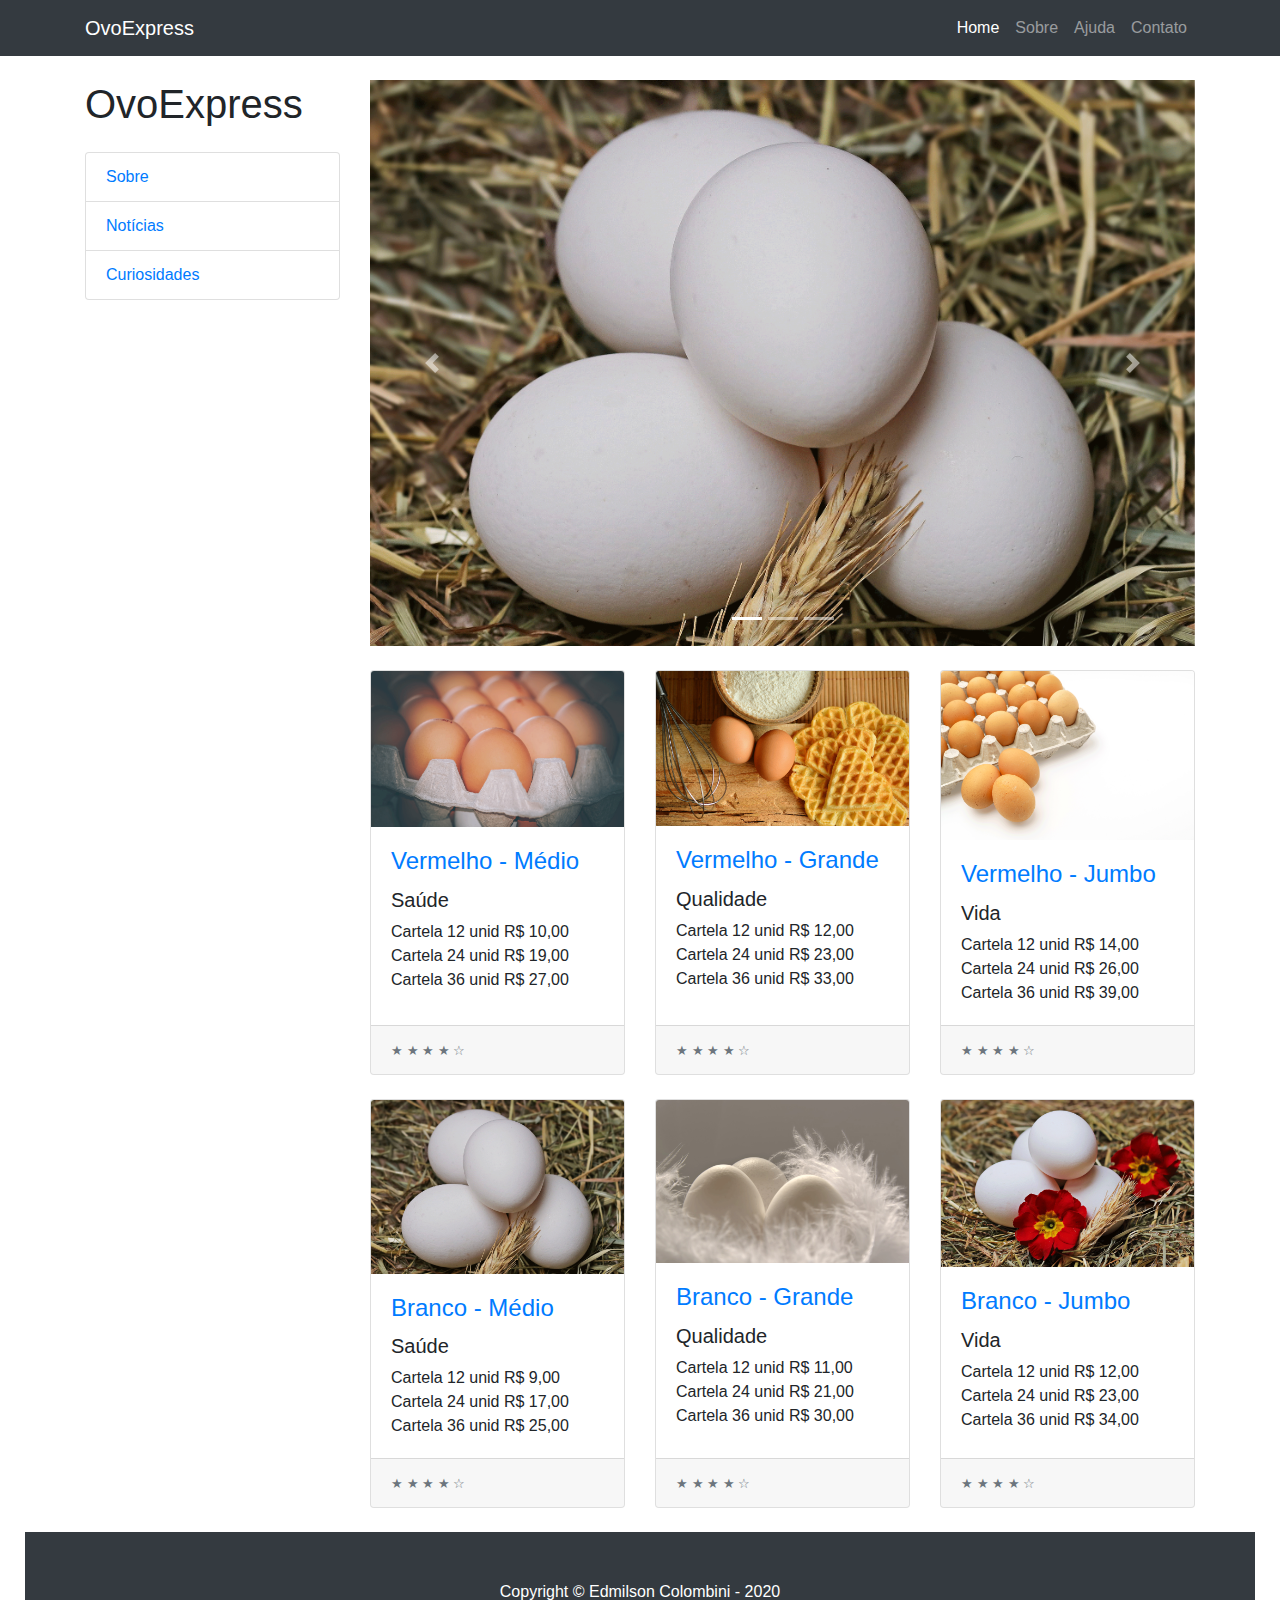
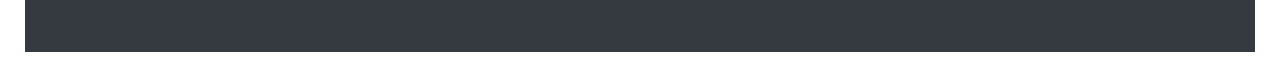
<file: index.html>
<!DOCTYPE html>
<html lang="en">

<head>

    <meta charset="utf-8">
    <meta name="viewport" content="width=device-width, initial-scale=1, shrink-to-fit=no">
    <script type="text/javascript" src="js/main.js"></script>
    <link rel="stylesheet" href="css/estilo.css">
    <meta name="Edmilson" content="">

    <title>OvoExpress Homepage</title>

    <!-- Bootstrap core CSS -->
    <link href="vendor/bootstrap/css/bootstrap.min.css" rel="stylesheet">

    <!-- Custom styles for this template -->
    <link href="css/shop-homepage.css" rel="stylesheet">

</head>

<body>

    <!-- Navigation -->
    <nav class="navbar navbar-expand-lg navbar-dark bg-dark fixed-top">
        <div class="container">
            <a class="navbar-brand" href="index.html">OvoExpress</a>
            <button class="navbar-toggler" type="button" data-toggle="collapse" data-target="#navbarResponsive" aria-controls="navbarResponsive" aria-expanded="false" aria-label="Toggle navigation">
              <span class="navbar-toggler-icon"></span>
            </button>
            <div class="collapse navbar-collapse" id="navbarResponsive">
                <ul class="navbar-nav ml-auto">
                    <li class="nav-item active">
                        <a class="nav-link" href="index.html">Home
              <span class="sr-only">(current)</span>
            </a>
                    </li>
                    <li class="nav-item">
                        <a class="nav-link" href="index1.html">Sobre</a>
                    </li>
                    <li class="nav-item">
                        <a class="nav-link" href="index2.html">Ajuda</a>
                    </li>
                    <li class="nav-item">
                        <a class="nav-link" href="index3.html">Contato</a>
                    </li>
                </ul>
            </div>
        </div>

    </nav>

    <!-- Page Content -->
    <div class="container">

        <div class="row">

            <div class="col-lg-3">

                <h1 class="my-4">OvoExpress</h1>
                <div class="list-group">
                    <a href="index1.html" class="list-group-item">Sobre</a>
                    <a href="index4.html" class="list-group-item">Notícias</a>
                    <a href="index5.html" class="list-group-item">Curiosidades</a>
                </div>

            </div>
            <!-- /.col-lg-3 -->

            <div class="col-lg-9">

                <div id="carouselExampleIndicators" class="carousel slide my-4" data-ride="carousel">
                    <ol class="carousel-indicators">
                        <li data-target="#carouselExampleIndicators" data-slide-to="0" class="active"></li>
                        <li data-target="#carouselExampleIndicators" data-slide-to="1"></li>
                        <li data-target="#carouselExampleIndicators" data-slide-to="2"></li>
                    </ol>
                    <div class="carousel-inner" role="listbox">
                        <div class="carousel-item active">
                            <img class="d-block img-fluid" src="images/egg-1.png" alt="First slide">
                        </div>
                        <div class="carousel-item">
                            <img class="d-block img-fluid" src="images/egg-2.png" alt="Second slide">
                        </div>
                        <div class="carousel-item">
                            <img class="d-block img-fluid" src="images/egg-3.png" alt="Third slide">
                        </div>
                    </div>
                    <a class="carousel-control-prev" href="#carouselExampleIndicators" role="button" data-slide="prev">
                        <span class="carousel-control-prev-icon" aria-hidden="true"></span>
                        <span class="sr-only">Previous</span>
                    </a>
                    <a class="carousel-control-next" href="#carouselExampleIndicators" role="button" data-slide="next">
                        <span class="carousel-control-next-icon" aria-hidden="true"></span>
                        <span class="sr-only">Next</span>
                    </a>
                </div>

                <div class="row">

                    <div class="col-lg-4 col-md-6 mb-4">
                        <div class="card h-100">
                            <a href="#"><img class="card-img-top" src="images/egg-4.png" alt=""></a>
                            <div class="card-body">
                                <h4 class="card-title">
                                    <a href="#">Vermelho - Médio</a>
                                </h4>
                                <h5>Saúde</h5>
                                <p class="card-text">Cartela 12 unid R$ 10,00 <br> Cartela 24 unid R$ 19,00 <br> Cartela 36 unid R$ 27,00</p>
                            </div>
                            <div class="card-footer">
                                <small class="text-muted">&#9733; &#9733; &#9733; &#9733; &#9734;</small>
                            </div>
                        </div>
                    </div>

                    <div class="col-lg-4 col-md-6 mb-4">
                        <div class="card h-100">
                            <a href="#"><img class="card-img-top" src="images/egg-5.png" alt=""></a>
                            <div class="card-body">
                                <h4 class="card-title">
                                    <a href="#">Vermelho - Grande</a>
                                </h4>
                                <h5>Qualidade</h5>
                                <p class="card-text">Cartela 12 unid R$ 12,00 <br> Cartela 24 unid R$ 23,00 <br> Cartela 36 unid R$ 33,00</p>
                            </div>
                            <div class="card-footer">
                                <small class="text-muted">&#9733; &#9733; &#9733; &#9733; &#9734;</small>
                            </div>
                        </div>
                    </div>

                    <div class="col-lg-4 col-md-6 mb-4">
                        <div class="card h-100">
                            <a href="#"><img class="card-img-top" src="images/egg-6.png" alt=""></a>
                            <div class="card-body">
                                <h4 class="card-title">
                                    <a href="#">Vermelho - Jumbo</a>
                                </h4>
                                <h5>Vida</h5>
                                <p class="card-text">Cartela 12 unid R$ 14,00 <br> Cartela 24 unid R$ 26,00 <br> Cartela 36 unid R$ 39,00</p>
                            </div>
                            <div class="card-footer">
                                <small class="text-muted">&#9733; &#9733; &#9733; &#9733; &#9734;</small>
                            </div>
                        </div>
                    </div>

                    <div class="col-lg-4 col-md-6 mb-4">
                        <div class="card h-100">
                            <a href="#"><img class="card-img-top" src="images/egg-1.png" alt=""></a>
                            <div class="card-body">
                                <h4 class="card-title">
                                    <a href="#">Branco - Médio</a>
                                </h4>
                                <h5>Saúde</h5>
                                <p class="card-text">Cartela 12 unid R$ 9,00 <br> Cartela 24 unid R$ 17,00 <br> Cartela 36 unid R$ 25,00</p>
                            </div>
                            <div class="card-footer">
                                <small class="text-muted">&#9733; &#9733; &#9733; &#9733; &#9734;</small>
                            </div>
                        </div>
                    </div>

                    <div class="col-lg-4 col-md-6 mb-4">
                        <div class="card h-100">
                            <a href="#"><img class="card-img-top" src="images/egg-7.png" alt=""></a>
                            <div class="card-body">
                                <h4 class="card-title">
                                    <a href="#">Branco - Grande</a>
                                </h4>
                                <h5>Qualidade</h5>
                                <p class="card-text">Cartela 12 unid R$ 11,00 <br> Cartela 24 unid R$ 21,00 <br> Cartela 36 unid R$ 30,00</p>
                            </div>
                            <div class="card-footer">
                                <small class="text-muted">&#9733; &#9733; &#9733; &#9733; &#9734;</small>
                            </div>
                        </div>
                    </div>

                    <div class="col-lg-4 col-md-6 mb-4">
                        <div class="card h-100">
                            <a href="#"><img class="card-img-top" src="images/egg-8.png" alt=""></a>
                            <div class="card-body">
                                <h4 class="card-title">
                                    <a href="#">Branco - Jumbo</a>
                                </h4>
                                <h5>Vida</h5>
                                <p class="card-text">Cartela 12 unid R$ 12,00 <br> Cartela 24 unid R$ 23,00 <br> Cartela 36 unid R$ 34,00</p>
                            </div>
                            <div class="card-footer">
                                <small class="text-muted">&#9733; &#9733; &#9733; &#9733; &#9734;</small>
                            </div>
                        </div>
                    </div>

                </div>
                <!-- /.row -->

            </div>
            <!-- /.col-lg-9 -->

        </div>
        <!-- /.row -->

    </div>
    <!-- /.container -->

    <!-- Footer -->
    <footer class="py-5 bg-dark">
        <div class="container">
            <p class="m-0 text-center text-white">Copyright &copy; Edmilson Colombini - 2020</p>
        </div>
        <!-- /.container -->
    </footer>

    <!-- Bootstrap core JavaScript -->
    <script src="vendor/jquery/jquery.min.js"></script>
    <script src="vendor/bootstrap/js/bootstrap.bundle.min.js"></script>

</body>

</html>
</file>
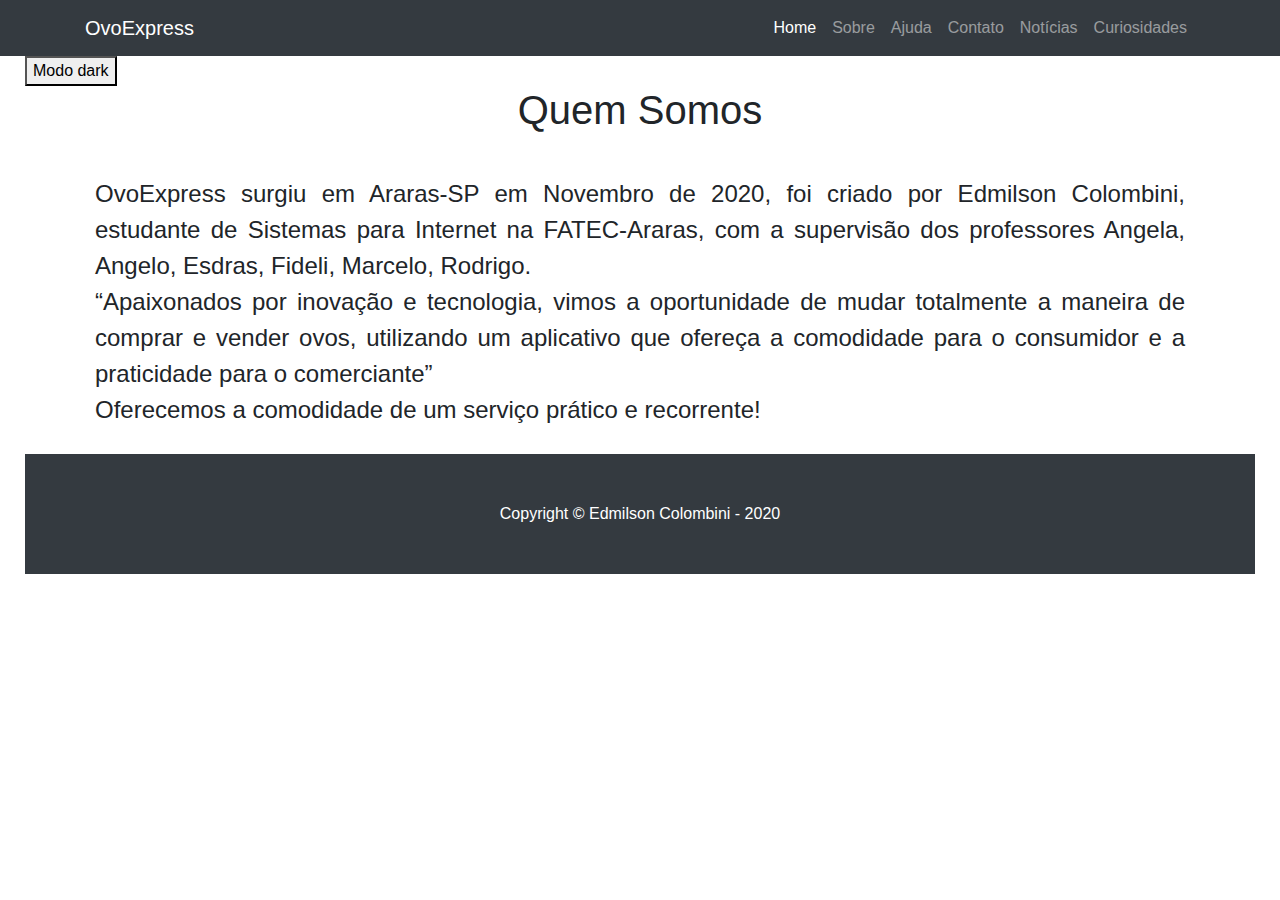
<file: index1.html>
<!DOCTYPE html>
<html lang="en">

<head>

    <meta charset="utf-8">
    <meta name="viewport" content="width=device-width, initial-scale=1, shrink-to-fit=no">
    <script type="text/javascript" src="js/main.js"></script>
    <link rel="stylesheet" href="css/estilo.css">
    <meta name="Edmilson" content="">

    <title>OvoExpress Homepage</title>

    <!-- Bootstrap core CSS -->
    <link href="vendor/bootstrap/css/bootstrap.min.css" rel="stylesheet">

    <!-- Custom styles for this template -->
    <link href="css/shop-homepage.css" rel="stylesheet">

</head>

<body>

    <button onclick="myFunction()">Modo dark</button>
    <!-- Navigation -->
    <nav class="navbar navbar-expand-lg navbar-dark bg-dark fixed-top">
        <div class="container">
            <a class="navbar-brand" href="index.html">OvoExpress</a>
            <button class="navbar-toggler" type="button" data-toggle="collapse" data-target="#navbarResponsive" aria-controls="navbarResponsive" aria-expanded="false" aria-label="Toggle navigation">
              <span class="navbar-toggler-icon"></span>
            </button>
            <div class="collapse navbar-collapse" id="navbarResponsive">
                <ul class="navbar-nav ml-auto">
                    <li class="nav-item active">
                        <a class="nav-link" href="index.html">Home
              <span class="sr-only">(current)</span>
            </a>
                    </li>
                    <li class="nav-item">
                        <a class="nav-link" href="index1.html">Sobre</a>
                    </li>
                    <li class="nav-item">
                        <a class="nav-link" href="index2.html">Ajuda</a>
                        <li class="nav-item">
                            <a class="nav-link" href="index3.html">Contato</a>
                        </li>
                        <li class="nav-item">
                            <a class="nav-link" href="index4.html">Notícias</a>
                        </li>
                        <li class="nav-item">
                            <a class="nav-link" href="index5.html">Curiosidades</a>
                        </li>

                </ul>
            </div>
        </div>

    </nav>

    <div class="container">


        <article>

            <h1>Quem Somos</h1>

            <br>

            <p>OvoExpress surgiu em Araras-SP em Novembro de 2020, foi criado por Edmilson Colombini, estudante de Sistemas para Internet na FATEC-Araras, com a supervisão dos professores Angela, Angelo, Esdras, Fideli, Marcelo, Rodrigo.<br> “Apaixonados
                por inovação e tecnologia, vimos a oportunidade de mudar totalmente a maneira de comprar e vender ovos, utilizando um aplicativo que ofereça a comodidade para o consumidor e a praticidade para o comerciante”<br> Oferecemos a comodidade
                de um serviço prático e recorrente!</p>

        </article>
    </div>
    <!-- /.container -->

    <!-- Footer -->
    <footer class="py-5 bg-dark">
        <div class="container">
            <p class="m-0 text-center text-white">Copyright &copy; Edmilson Colombini - 2020</p>
        </div>
        <!-- /.container -->
    </footer>

    <!-- Bootstrap core JavaScript -->
    <script src="vendor/jquery/jquery.min.js"></script>
    <script src="vendor/bootstrap/js/bootstrap.bundle.min.js"></script>

</body>

</html>
</file>
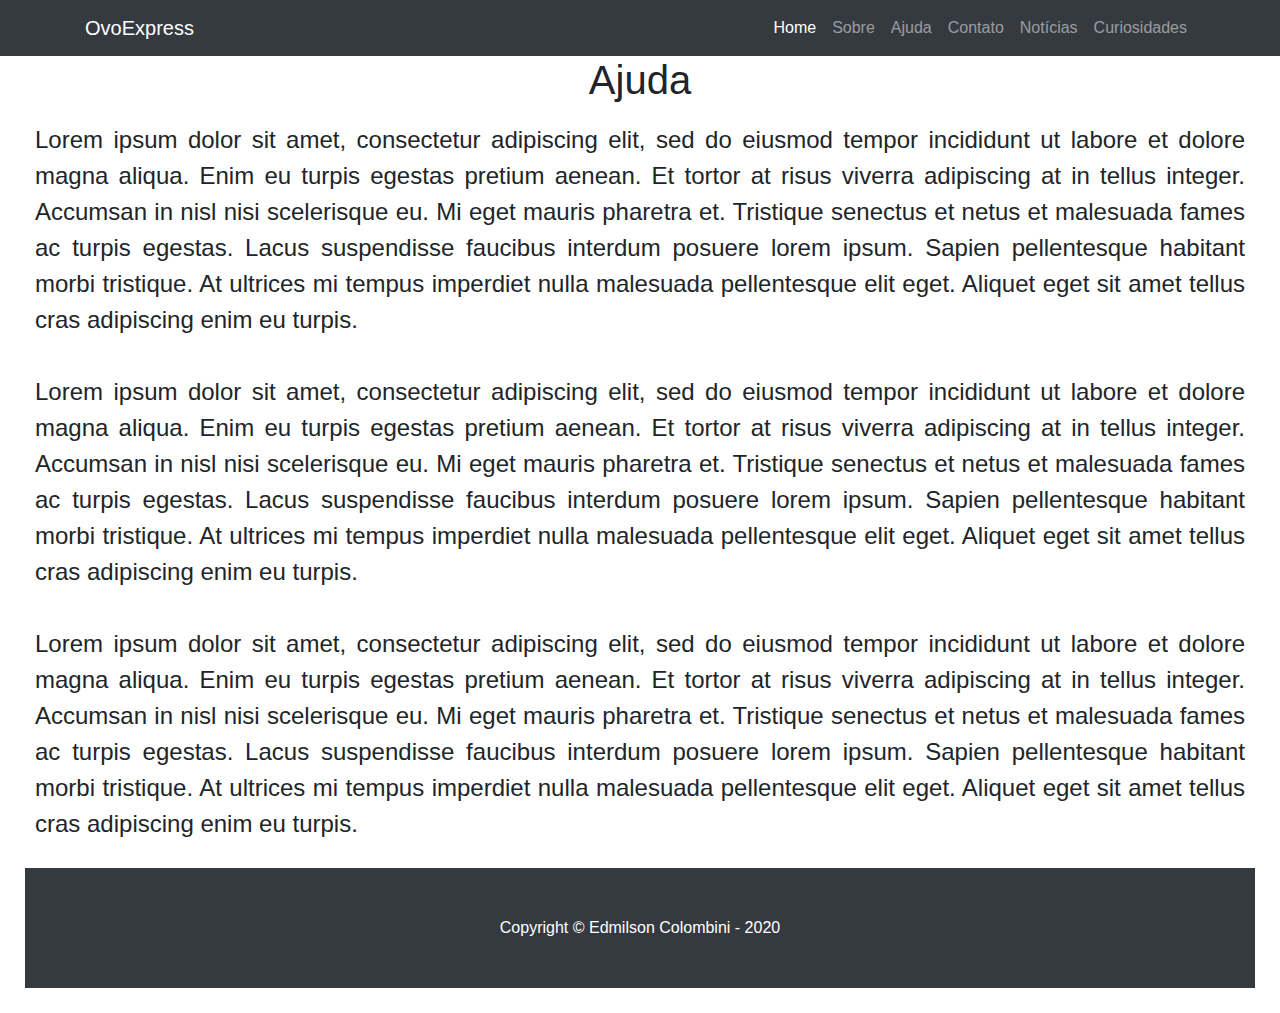
<file: index2.html>
<!DOCTYPE html>
<html lang="en">
<meta charset="utf-8">
<meta name="viewport" content="width=device-width, initial-scale=1, shrink-to-fit=no">
<script type="text/javascript" src="js/main.js"></script>
<link rel="stylesheet" href="css/estilo.css">
<meta name="Edmilson" content="">

<title>OvoExpress Homepage</title>

<!-- Bootstrap core CSS -->
<link href="vendor/bootstrap/css/bootstrap.min.css" rel="stylesheet">

<!-- Custom styles for this template -->
<link href="css/shop-homepage.css" rel="stylesheet">

</head>

<body>

    <!-- Navigation -->
    <nav class="navbar navbar-expand-lg navbar-dark bg-dark fixed-top">
        <div class="container">
            <a class="navbar-brand" href="index.html">OvoExpress</a>
            <button class="navbar-toggler" type="button" data-toggle="collapse" data-target="#navbarResponsive" aria-controls="navbarResponsive" aria-expanded="false" aria-label="Toggle navigation">
              <span class="navbar-toggler-icon"></span>
            </button>
            <div class="collapse navbar-collapse" id="navbarResponsive">
                <ul class="navbar-nav ml-auto">
                    <li class="nav-item active">
                        <a class="nav-link" href="index.html">Home
              <span class="sr-only">(current)</span>
            </a>
                    </li>
                    <li class="nav-item">
                        <a class="nav-link" href="index1.html">Sobre</a>
                    </li>
                    <li class="nav-item">
                        <a class="nav-link" href="index2.html">Ajuda</a>
                        <li class="nav-item">
                            <a class="nav-link" href="index3.html">Contato</a>
                        </li>
                        <li class="nav-item">
                            <a class="nav-link" href="index4.html">Notícias</a>
                        </li>
                        <li class="nav-item">
                            <a class="nav-link" href="index5.html">Curiosidades</a>
                        </li>

                </ul>
            </div>
        </div>

    </nav>

    <article>
        <h1>Ajuda</h1>

        <p>Lorem ipsum dolor sit amet, consectetur adipiscing elit, sed do eiusmod tempor incididunt ut labore et dolore magna aliqua. Enim eu turpis egestas pretium aenean. Et tortor at risus viverra adipiscing at in tellus integer. Accumsan in nisl nisi
            scelerisque eu. Mi eget mauris pharetra et. Tristique senectus et netus et malesuada fames ac turpis egestas. Lacus suspendisse faucibus interdum posuere lorem ipsum. Sapien pellentesque habitant morbi tristique. At ultrices mi tempus imperdiet
            nulla malesuada pellentesque elit eget. Aliquet eget sit amet tellus cras adipiscing enim eu turpis.</p>
        <p>Lorem ipsum dolor sit amet, consectetur adipiscing elit, sed do eiusmod tempor incididunt ut labore et dolore magna aliqua. Enim eu turpis egestas pretium aenean. Et tortor at risus viverra adipiscing at in tellus integer. Accumsan in nisl nisi
            scelerisque eu. Mi eget mauris pharetra et. Tristique senectus et netus et malesuada fames ac turpis egestas. Lacus suspendisse faucibus interdum posuere lorem ipsum. Sapien pellentesque habitant morbi tristique. At ultrices mi tempus imperdiet
            nulla malesuada pellentesque elit eget. Aliquet eget sit amet tellus cras adipiscing enim eu turpis.</p>
        <p>Lorem ipsum dolor sit amet, consectetur adipiscing elit, sed do eiusmod tempor incididunt ut labore et dolore magna aliqua. Enim eu turpis egestas pretium aenean. Et tortor at risus viverra adipiscing at in tellus integer. Accumsan in nisl nisi
            scelerisque eu. Mi eget mauris pharetra et. Tristique senectus et netus et malesuada fames ac turpis egestas. Lacus suspendisse faucibus interdum posuere lorem ipsum. Sapien pellentesque habitant morbi tristique. At ultrices mi tempus imperdiet
            nulla malesuada pellentesque elit eget. Aliquet eget sit amet tellus cras adipiscing enim eu turpis.</p>
    </article>
    </div>
    <!-- /.container -->

    <!-- Footer -->
    <footer class="py-5 bg-dark">
        <div class="container">
            <p class="m-0 text-center text-white">Copyright &copy; Edmilson Colombini - 2020</p>
        </div>
        <!-- /.container -->
    </footer>

    <!-- Bootstrap core JavaScript -->
    <script src="vendor/jquery/jquery.min.js"></script>
    <script src="vendor/bootstrap/js/bootstrap.bundle.min.js"></script>

</body>

</html>
</file>
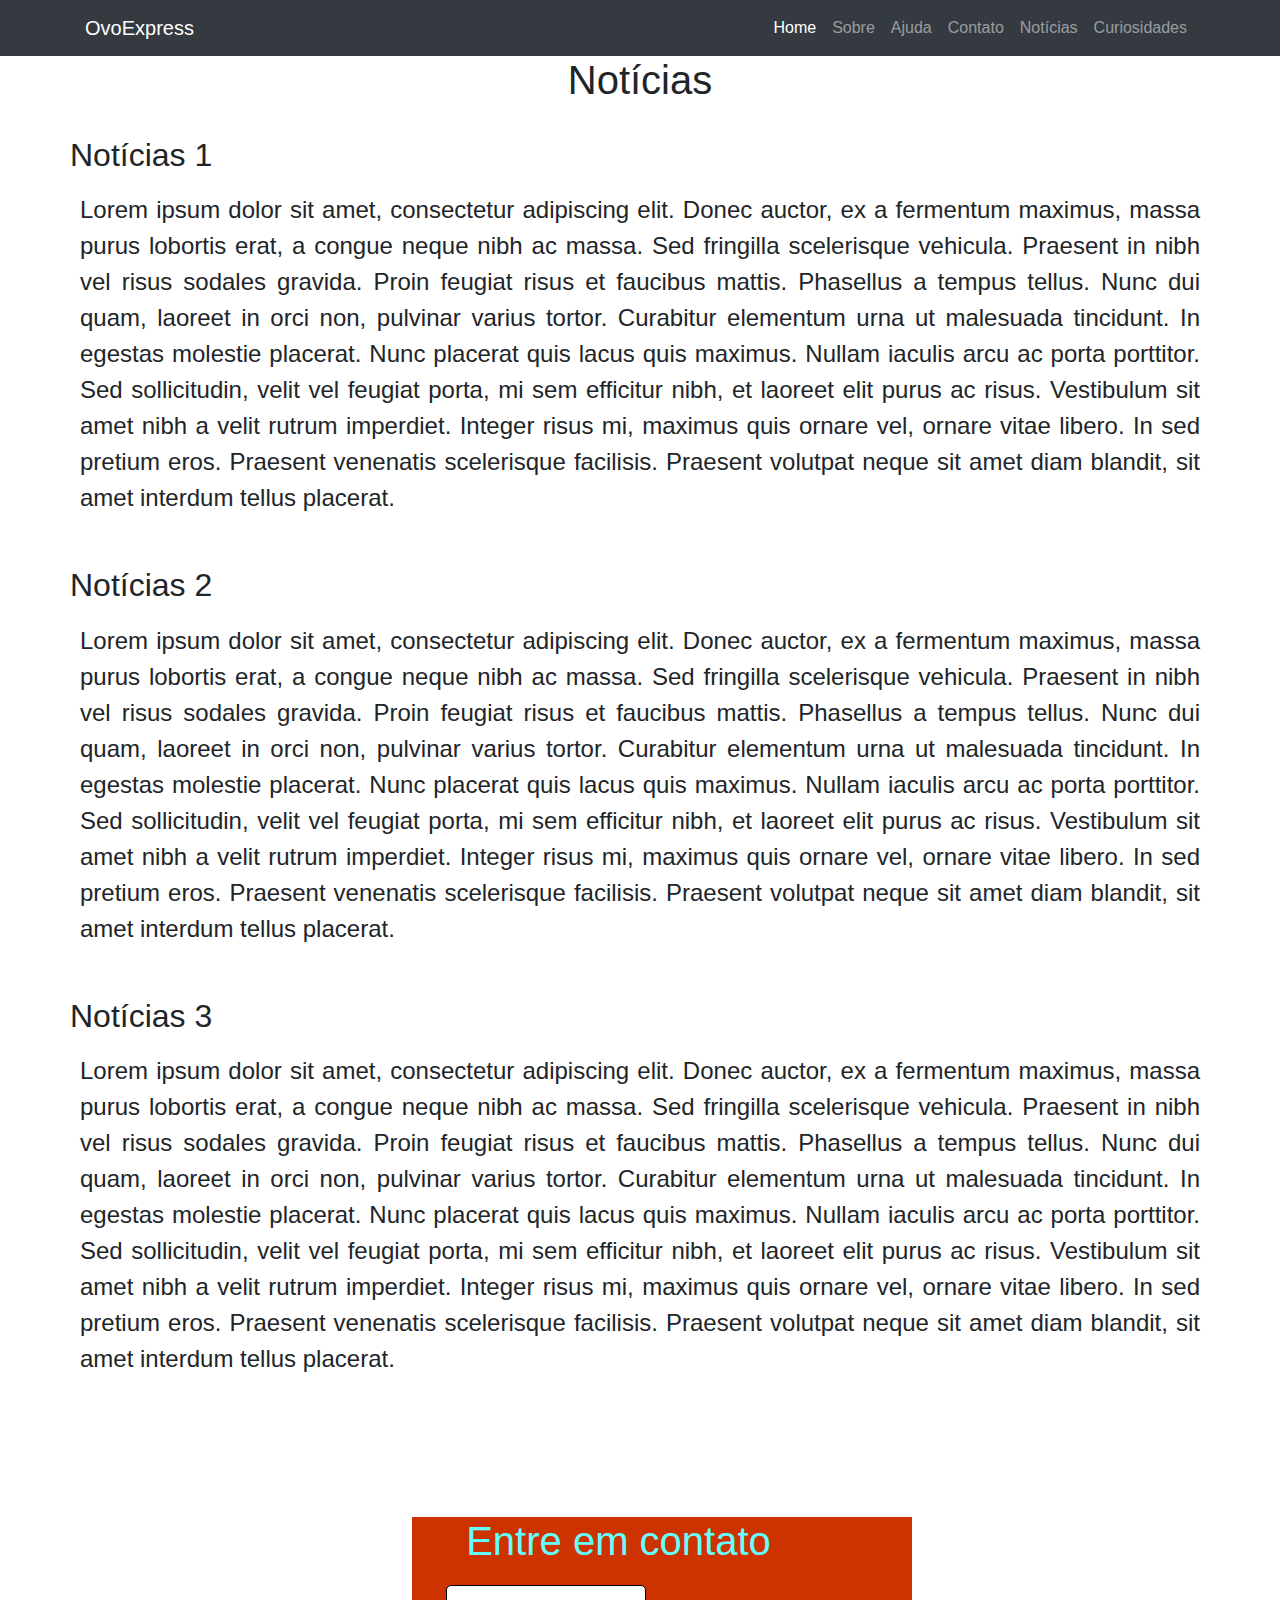
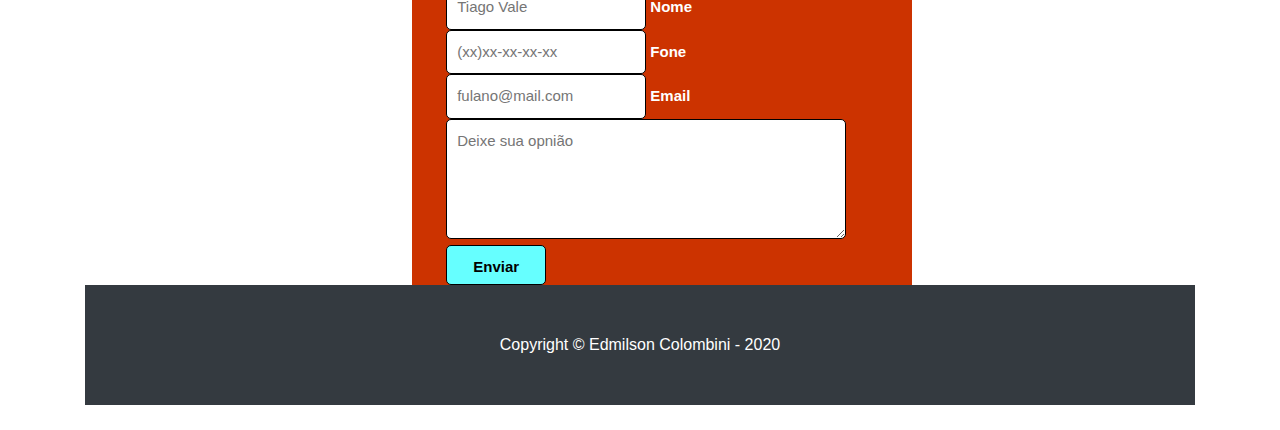
<file: index4.html>
<!DOCTYPE html>
<html lang="en">
<meta charset="utf-8">
<meta name="viewport" content="width=device-width, initial-scale=1, shrink-to-fit=no">
<script type="text/javascript" src="js/main.js"></script>
<link rel="stylesheet" href="css/estilo.css">
<meta name="Edmilson" content="">

<title>OvoExpress Homepage</title>

<!-- Bootstrap core CSS -->
<link href="vendor/bootstrap/css/bootstrap.min.css" rel="stylesheet">

<!-- Custom styles for this template -->
<link href="css/shop-homepage.css" rel="stylesheet">

</head>

<body>

    <!-- Navigation -->
    <nav class="navbar navbar-expand-lg navbar-dark bg-dark fixed-top">
        <div class="container">
            <a class="navbar-brand" href="index.html">OvoExpress</a>
            <button class="navbar-toggler" type="button" data-toggle="collapse" data-target="#navbarResponsive" aria-controls="navbarResponsive" aria-expanded="false" aria-label="Toggle navigation">
              <span class="navbar-toggler-icon"></span>
            </button>
            <div class="collapse navbar-collapse" id="navbarResponsive">
                <ul class="navbar-nav ml-auto">
                    <li class="nav-item active">
                        <a class="nav-link" href="index.html">Home
              <span class="sr-only">(current)</span>
            </a>
                    </li>
                    <li class="nav-item">
                        <a class="nav-link" href="index1.html">Sobre</a>
                    </li>
                    <li class="nav-item">
                        <a class="nav-link" href="index2.html">Ajuda</a>
                        <li class="nav-item">
                            <a class="nav-link" href="index3.html">Contato</a>
                        </li>
                        <li class="nav-item">
                            <a class="nav-link" href="index4.html">Notícias</a>
                        </li>
                        <li class="nav-item">
                            <a class="nav-link" href="index5.html">Curiosidades</a>
                        </li>

                </ul>
            </div>
        </div>

    </nav>

    <!-- Page Content -->
    <div class="container">

        <div class="row">

            <article>
                <h1>Notícias</h1><br>
                <h2>Notícias 1</h2>
                <p>Lorem ipsum dolor sit amet, consectetur adipiscing elit. Donec auctor, ex a fermentum maximus, massa purus lobortis erat, a congue neque nibh ac massa. Sed fringilla scelerisque vehicula. Praesent in nibh vel risus sodales gravida. Proin
                    feugiat risus et faucibus mattis. Phasellus a tempus tellus. Nunc dui quam, laoreet in orci non, pulvinar varius tortor. Curabitur elementum urna ut malesuada tincidunt. In egestas molestie placerat. Nunc placerat quis lacus quis maximus.
                    Nullam iaculis arcu ac porta porttitor. Sed sollicitudin, velit vel feugiat porta, mi sem efficitur nibh, et laoreet elit purus ac risus. Vestibulum sit amet nibh a velit rutrum imperdiet. Integer risus mi, maximus quis ornare vel,
                    ornare vitae libero. In sed pretium eros. Praesent venenatis scelerisque facilisis. Praesent volutpat neque sit amet diam blandit, sit amet interdum tellus placerat.</p>
                <br>
                <h2>Notícias 2</h2>
                <p>Lorem ipsum dolor sit amet, consectetur adipiscing elit. Donec auctor, ex a fermentum maximus, massa purus lobortis erat, a congue neque nibh ac massa. Sed fringilla scelerisque vehicula. Praesent in nibh vel risus sodales gravida. Proin
                    feugiat risus et faucibus mattis. Phasellus a tempus tellus. Nunc dui quam, laoreet in orci non, pulvinar varius tortor. Curabitur elementum urna ut malesuada tincidunt. In egestas molestie placerat. Nunc placerat quis lacus quis maximus.
                    Nullam iaculis arcu ac porta porttitor. Sed sollicitudin, velit vel feugiat porta, mi sem efficitur nibh, et laoreet elit purus ac risus. Vestibulum sit amet nibh a velit rutrum imperdiet. Integer risus mi, maximus quis ornare vel,
                    ornare vitae libero. In sed pretium eros. Praesent venenatis scelerisque facilisis. Praesent volutpat neque sit amet diam blandit, sit amet interdum tellus placerat.</p>
                <br>
                <h2>Notícias 3</h2>
                <p>Lorem ipsum dolor sit amet, consectetur adipiscing elit. Donec auctor, ex a fermentum maximus, massa purus lobortis erat, a congue neque nibh ac massa. Sed fringilla scelerisque vehicula. Praesent in nibh vel risus sodales gravida. Proin
                    feugiat risus et faucibus mattis. Phasellus a tempus tellus. Nunc dui quam, laoreet in orci non, pulvinar varius tortor. Curabitur elementum urna ut malesuada tincidunt. In egestas molestie placerat. Nunc placerat quis lacus quis maximus.
                    Nullam iaculis arcu ac porta porttitor. Sed sollicitudin, velit vel feugiat porta, mi sem efficitur nibh, et laoreet elit purus ac risus. Vestibulum sit amet nibh a velit rutrum imperdiet. Integer risus mi, maximus quis ornare vel,
                    ornare vitae libero. In sed pretium eros. Praesent venenatis scelerisque facilisis. Praesent volutpat neque sit amet diam blandit, sit amet interdum tellus placerat.</p>

            </article>

            <form name="meu_form">

                <h1>Entre em contato</h1>

                <input type="text" id="nomeid" placeholder="Tiago Vale" required="required" name="nome" />
                <label for="nome">Nome</label>

                <input type="tel" id="foneid" placeholder="(xx)xx-xx-xx-xx" name="fone" />
                <label for="fone">Fone</label>

                <input type="email" id="emailid" placeholder="fulano@mail.com" name="email" />
                <label for="email">Email</label>

                <textarea placeholder="Deixe sua opnião"></textarea>

                <input type="submit" class="enviar" onclick="Enviar();" value="Enviar" />
            </form>
</body>

</div>
<!-- /.container -->

<!-- Footer -->
<footer class="py-5 bg-dark">
    <div class="container">
        <p class="m-0 text-center text-white">Copyright &copy; Edmilson Colombini - 2020</p>
    </div>
    <!-- /.container -->
</footer>

<!-- Bootstrap core JavaScript -->
<script src="vendor/jquery/jquery.min.js"></script>
<script src="vendor/bootstrap/js/bootstrap.bundle.min.js"></script>


</body>

</html>
</file>
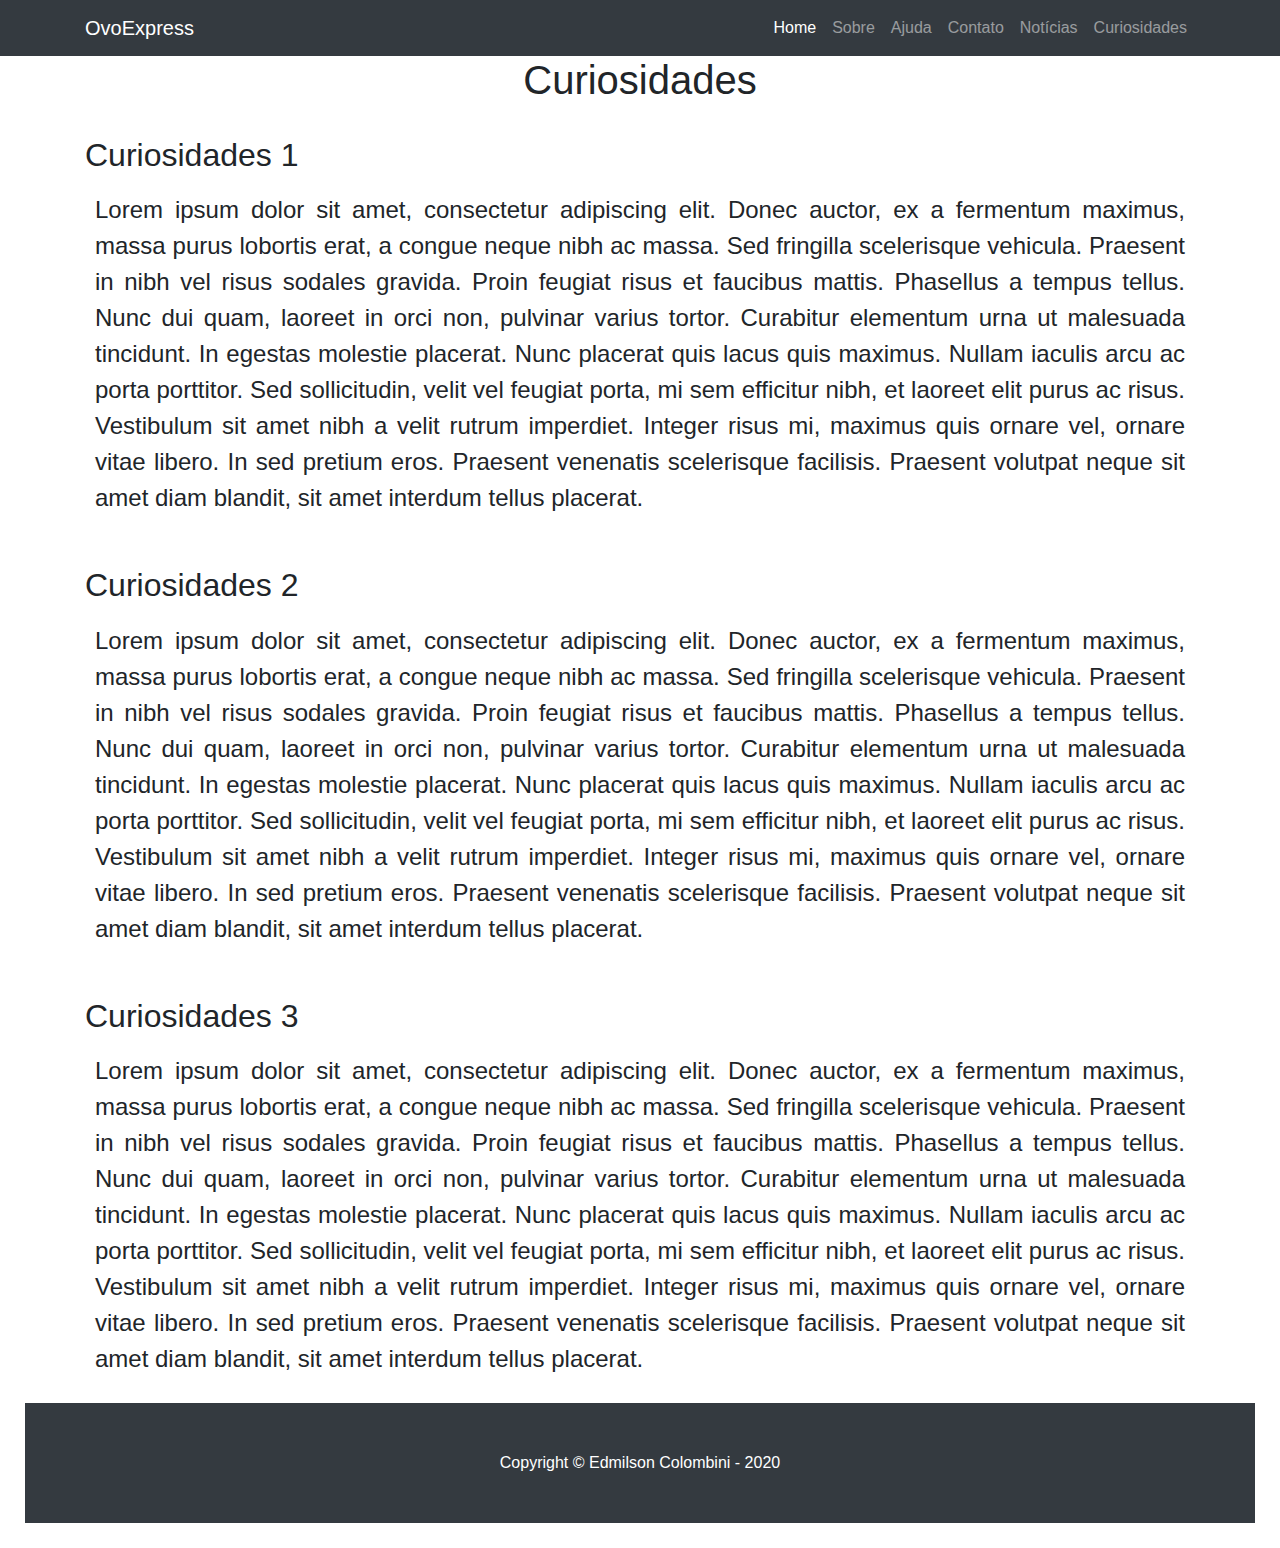
<file: index5.html>
<!DOCTYPE html>
<html lang="en">

<head>

    <meta charset="utf-8">
    <meta name="viewport" content="width=device-width, initial-scale=1, shrink-to-fit=no">
    <script type="text/javascript" src="js/main.js"></script>
    <link rel="stylesheet" href="css/estilo.css">
    <meta name="Edmilson" content="">

    <title>OvoExpress Homepage</title>

    <!-- Bootstrap core CSS -->
    <link href="vendor/bootstrap/css/bootstrap.min.css" rel="stylesheet">

    <!-- Custom styles for this template -->
    <link href="css/shop-homepage.css" rel="stylesheet">

</head>

<body>

    <!-- Navigation -->
    <nav class="navbar navbar-expand-lg navbar-dark bg-dark fixed-top">
        <div class="container">
            <a class="navbar-brand" href="index.html">OvoExpress</a>
            <button class="navbar-toggler" type="button" data-toggle="collapse" data-target="#navbarResponsive" aria-controls="navbarResponsive" aria-expanded="false" aria-label="Toggle navigation">
              <span class="navbar-toggler-icon"></span>
            </button>
            <div class="collapse navbar-collapse" id="navbarResponsive">
                <ul class="navbar-nav ml-auto">
                    <li class="nav-item active">
                        <a class="nav-link" href="index.html">Home
              <span class="sr-only">(current)</span>
            </a>
                    </li>
                    <li class="nav-item">
                        <a class="nav-link" href="index1.html">Sobre</a>
                    </li>
                    <li class="nav-item">
                        <a class="nav-link" href="index2.html">Ajuda</a>
                        <li class="nav-item">
                            <a class="nav-link" href="index3.html">Contato</a>
                        </li>
                        <li class="nav-item">
                            <a class="nav-link" href="index4.html">Notícias</a>
                        </li>
                        <li class="nav-item">
                            <a class="nav-link" href="index5.html">Curiosidades</a>
                        </li>

                </ul>
            </div>
        </div>

    </nav>

    <!-- Page Content -->
    <div class="container">

        <article>
            <h1>Curiosidades</h1><br>
            <h2>Curiosidades 1</h2>
            <p>Lorem ipsum dolor sit amet, consectetur adipiscing elit. Donec auctor, ex a fermentum maximus, massa purus lobortis erat, a congue neque nibh ac massa. Sed fringilla scelerisque vehicula. Praesent in nibh vel risus sodales gravida. Proin feugiat
                risus et faucibus mattis. Phasellus a tempus tellus. Nunc dui quam, laoreet in orci non, pulvinar varius tortor. Curabitur elementum urna ut malesuada tincidunt. In egestas molestie placerat. Nunc placerat quis lacus quis maximus. Nullam
                iaculis arcu ac porta porttitor. Sed sollicitudin, velit vel feugiat porta, mi sem efficitur nibh, et laoreet elit purus ac risus. Vestibulum sit amet nibh a velit rutrum imperdiet. Integer risus mi, maximus quis ornare vel, ornare vitae
                libero. In sed pretium eros. Praesent venenatis scelerisque facilisis. Praesent volutpat neque sit amet diam blandit, sit amet interdum tellus placerat.</p>
            <br>
            <h2>Curiosidades 2</h2>
            <p>Lorem ipsum dolor sit amet, consectetur adipiscing elit. Donec auctor, ex a fermentum maximus, massa purus lobortis erat, a congue neque nibh ac massa. Sed fringilla scelerisque vehicula. Praesent in nibh vel risus sodales gravida. Proin feugiat
                risus et faucibus mattis. Phasellus a tempus tellus. Nunc dui quam, laoreet in orci non, pulvinar varius tortor. Curabitur elementum urna ut malesuada tincidunt. In egestas molestie placerat. Nunc placerat quis lacus quis maximus. Nullam
                iaculis arcu ac porta porttitor. Sed sollicitudin, velit vel feugiat porta, mi sem efficitur nibh, et laoreet elit purus ac risus. Vestibulum sit amet nibh a velit rutrum imperdiet. Integer risus mi, maximus quis ornare vel, ornare vitae
                libero. In sed pretium eros. Praesent venenatis scelerisque facilisis. Praesent volutpat neque sit amet diam blandit, sit amet interdum tellus placerat.</p>
            <br>
            <h2>Curiosidades 3</h2>
            <p>Lorem ipsum dolor sit amet, consectetur adipiscing elit. Donec auctor, ex a fermentum maximus, massa purus lobortis erat, a congue neque nibh ac massa. Sed fringilla scelerisque vehicula. Praesent in nibh vel risus sodales gravida. Proin feugiat
                risus et faucibus mattis. Phasellus a tempus tellus. Nunc dui quam, laoreet in orci non, pulvinar varius tortor. Curabitur elementum urna ut malesuada tincidunt. In egestas molestie placerat. Nunc placerat quis lacus quis maximus. Nullam
                iaculis arcu ac porta porttitor. Sed sollicitudin, velit vel feugiat porta, mi sem efficitur nibh, et laoreet elit purus ac risus. Vestibulum sit amet nibh a velit rutrum imperdiet. Integer risus mi, maximus quis ornare vel, ornare vitae
                libero. In sed pretium eros. Praesent venenatis scelerisque facilisis. Praesent volutpat neque sit amet diam blandit, sit amet interdum tellus placerat.</p>

        </article>

    </div>
    <!-- /.container -->

    <!-- Footer -->
    <footer class="py-5 bg-dark">
        <div class="container">
            <p class="m-0 text-center text-white">Copyright &copy; Edmilson Colombini - 2020</p>
        </div>
        <!-- /.container -->
    </footer>

    <!-- Bootstrap core JavaScript -->
    <script src="vendor/jquery/jquery.min.js"></script>
    <script src="vendor/bootstrap/js/bootstrap.bundle.min.js"></script>

</body>

</html>
</file>
<file: css/estilo.css>
body {
    padding: 25px;
    background-color: white;
    color: black;
    font-size: 25px;
}

.dark-mode {
    background-color: black;
    color: white;
}

article h1 {
    text-align: center;
}

article p {
    padding: 10px;
    font-size: 150%;
    text-align: justify;
}

form {
    margin-top: 10%;
    margin-left: 30%;
    font-family: Verdana, Tahoma, sans-serif;
    font-size: 15px;
    background-color: #CC3300;
    max-width: 500px;
    padding-left: 3%;
    padding-right: 3%;
}

form h1 {
    margin-bottom: 20px;
    margin-left: 20px;
    color: #66FFFF;
}

input,
textarea {
    width: 200px;
    padding: 10px;
    color: black;
    margin-left: 20px;
    margin-top: 10px;
    -webkit-border-radius: 5px;
    -moz-border-radius: 5px;
    border: 1px solid;
}

input:hover,
textarea:hover,
input:focus,
textarea:focus {
    border-color: #000066;
    box-shadow: 5px 0px 9px #FFFF00;
    background-color: #66FFFF;
    color: black;
    font-weight: bold;
}

.enviar {
    background-color: #66FFFF;
    height: 40px;
    width: 100px;
    font-weight: bold;
    border-radius: 5px;
    -webkit-border-radius: 5px;
    -moz-border-radius: 5px;
    border: 1px solid;
    color: black;
}

textarea {
    width: 400px;
    height: 120px;
    line-height: 20px;
    max-width: 400px;
}

form label {
    color: #FFFFFF;
    font-weight: bold;
}
</file>
<file: css/shop-homepage.css>
/*!
 * Start Bootstrap - Shop Homepage (https://startbootstrap.com/template/shop-homepage)
 * Copyright 2013-2020 Start Bootstrap
 * Licensed under MIT (https://github.com/StartBootstrap/startbootstrap-shop-homepage/blob/master/LICENSE)
 */
body {
  padding-top: 56px;
}
</file>
